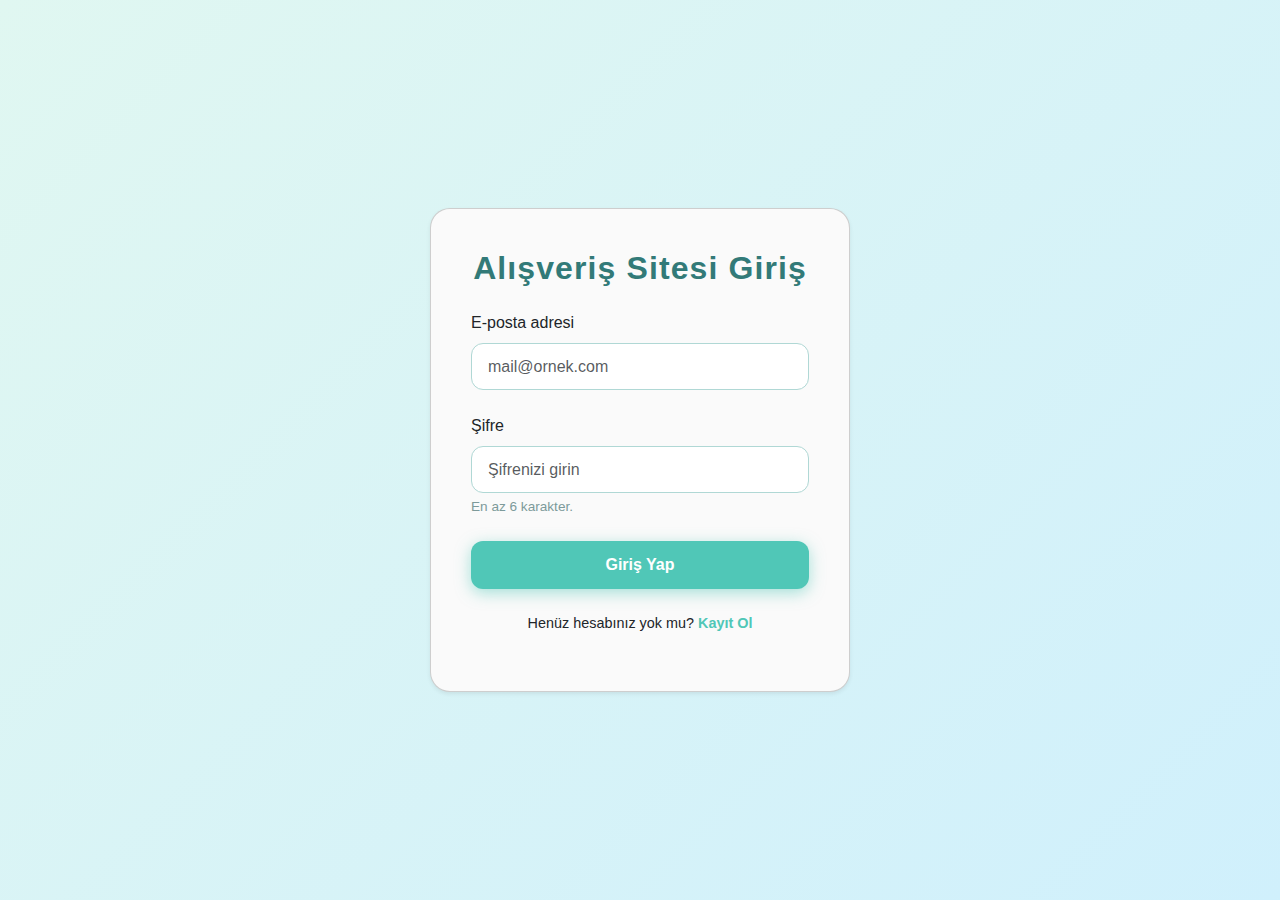
<file: index.html>
﻿<!DOCTYPE html>
<html lang="tr">
<head>
    <meta charset="UTF-8" />
    <meta name="viewport" content="width=device-width, initial-scale=1" />
    <title>Giriş Yap - Alışveriş Sitesi</title>
    <link href="https://cdn.jsdelivr.net/npm/bootstrap@5.3.0/dist/css/bootstrap.min.css" rel="stylesheet" />
    <style>
        body {
            background: linear-gradient(135deg, #e0f7f1, #d0f0fc);
            min-height: 100vh;
            display: flex;
            align-items: center;
            justify-content: center;
            font-family: 'Segoe UI', Tahoma, Geneva, Verdana, sans-serif;
            color: #3a3a3a;
        }

        .card {
            border-radius: 20px;
            box-shadow: 0 10px 30px rgba(100, 150, 150, 0.15);
            width: 100%;
            max-width: 420px;
            padding: 2.5rem;
            background: #fafafa;
            transition: transform 0.3s ease, box-shadow 0.3s ease;
        }

            .card:hover {
                transform: translateY(-7px);
                box-shadow: 0 15px 45px rgba(100, 150, 150, 0.25);
            }

        .form-control {
            border: 1.5px solid #b0d8d5;
            border-radius: 12px;
            transition: border-color 0.3s ease, box-shadow 0.3s ease;
            padding: 0.65rem 1rem;
        }

            .form-control:focus {
                border-color: #50c7b7;
                box-shadow: 0 0 10px #50c7b7aa;
                outline: none;
            }

        .btn-primary {
            background-color: #50c7b7;
            border: none;
            border-radius: 12px;
            padding: 0.75rem;
            font-weight: 600;
            transition: background-color 0.3s ease;
            box-shadow: 0 4px 15px rgba(80, 199, 183, 0.5);
        }

            .btn-primary:hover {
                background-color: #3aa796;
                box-shadow: 0 6px 20px rgba(58, 167, 150, 0.6);
            }

        .form-text {
            font-size: 0.85rem;
            color: #7d9a9a;
        }

        .register-link {
            color: #50c7b7;
            text-decoration: none;
            font-weight: 600;
            transition: color 0.3s ease;
        }

            .register-link:hover {
                color: #3aa796;
                text-decoration: underline;
            }

        h2 {
            color: #327a78;
            font-weight: 700;
            margin-bottom: 1.5rem;
            text-align: center;
            letter-spacing: 1.1px;
        }
    </style>
</head>
<body>

    <div class="card shadow-sm">
        <h2>Alışveriş Sitesi Giriş</h2>
        <form id="loginForm" autocomplete="off">
            <div class="mb-4">
                <label for="email" class="form-label">E-posta adresi</label>
                <input type="email" class="form-control" id="email" placeholder="mail@ornek.com" required />
            </div>
            <div class="mb-4">
                <label for="password" class="form-label">Şifre</label>
                <input type="password" class="form-control" id="password" placeholder="Şifrenizi girin" required minlength="6" />
                <div class="form-text">En az 6 karakter.</div>
            </div>
            <button type="submit" class="btn btn-primary w-100">Giriş Yap</button>
        </form>
        <p class="mt-4 text-center" style="font-size: 0.9rem;">
            Henüz hesabınız yok mu?
            <a href="register.html" class="register-link">Kayıt Ol</a>
        </p>
    </div>

    <script src="https://cdn.jsdelivr.net/npm/bootstrap@5.3.0/dist/js/bootstrap.bundle.min.js"></script>

    <script>
        document.getElementById('loginForm').addEventListener('submit', function (e) {
            e.preventDefault();
            const email = document.getElementById('email').value.trim();
            const password = document.getElementById('password').value.trim();

            // Basit kontrol, localStorage'daki kullanıcıları kontrol et
            const users = JSON.parse(localStorage.getItem('users') || '[]');
            const user = users.find(u => u.email === email && u.password === password);

            if (user) {
                localStorage.setItem('loggedInUser', JSON.stringify(user));
                alert('Giriş başarılı! Yönlendiriliyorsunuz...');
                window.location.href = 'shop.html';
            } else {
                alert('E-posta veya şifre yanlış!');
            }
        });
    </script>
    <script>
    const users = [
        { email: "admin@admin.com", password: "admin" },
        { email: "t.akdogan6181@gmail.com", password: "123456" }
    ];

    document.getElementById('loginForm').addEventListener('submit', function (e) {
        e.preventDefault();

        const email = document.getElementById('email').value.trim();
        const password = document.getElementById('password').value.trim();

        const user = users.find(u => u.email === email && u.password === password);

        if (user) {
            alert("Giriş başarılı! Hoş geldiniz, " + user.email);
            window.location.href = "shop.html";
        } else {
            alert("E-posta veya şifre yanlış!");
        }
    });
</script>
</body>
</html>
</file>
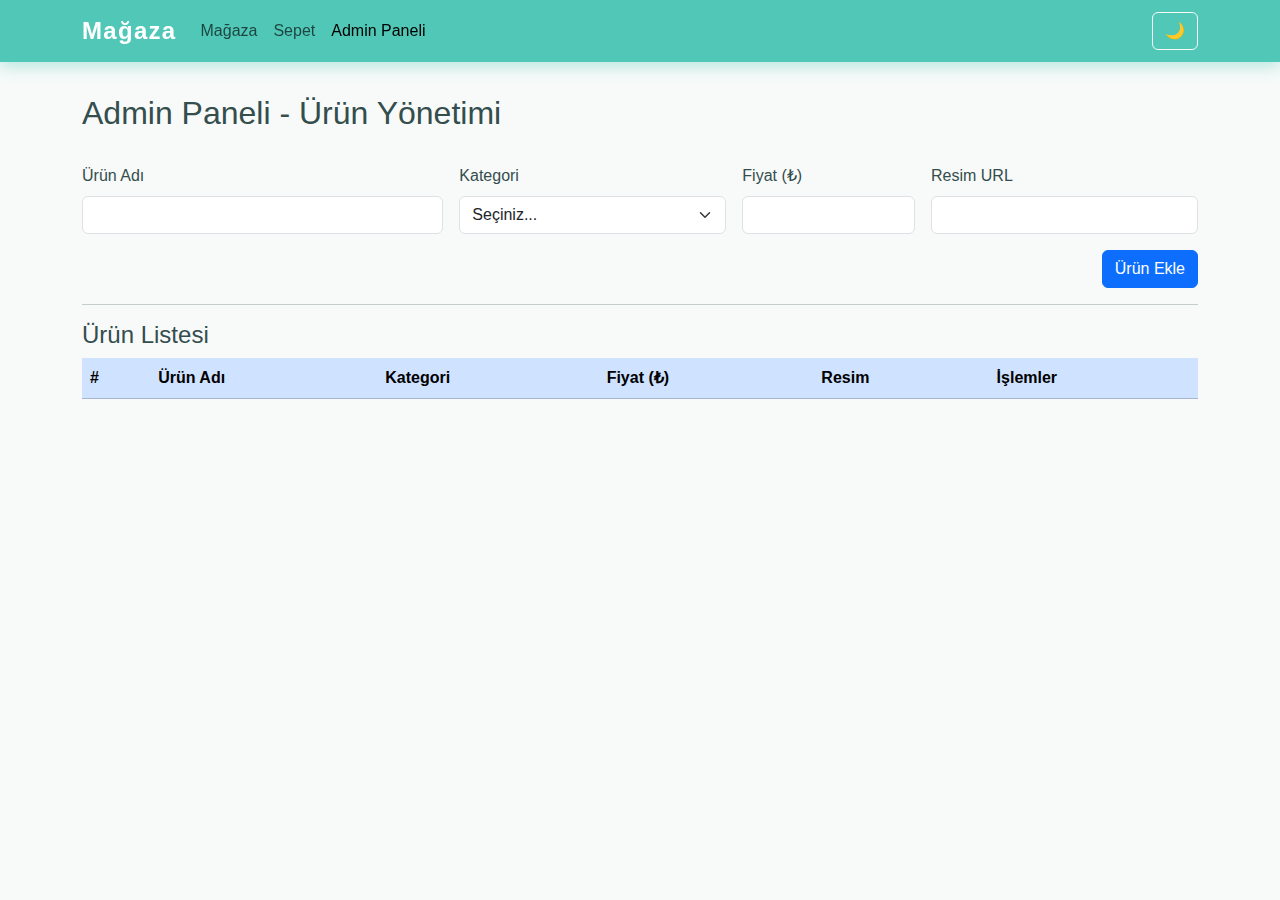
<file: admin.html>
﻿<!DOCTYPE html>
<html lang="tr">
<head>
    <meta charset="UTF-8" />
    <meta name="viewport" content="width=device-width, initial-scale=1" />
    <title>Admin Paneli - Alışveriş Sitesi</title>
    <link href="https://cdn.jsdelivr.net/npm/bootstrap@5.3.0/dist/css/bootstrap.min.css" rel="stylesheet" />
    <style>
        body {
            background-color: #f7faf9;
            min-height: 100vh;
            font-family: 'Segoe UI', Tahoma, Geneva, Verdana, sans-serif;
            padding-top: 70px;
            color: #344d4d;
        }

        .navbar {
            background-color: #50c7b7;
            box-shadow: 0 4px 15px rgba(80, 199, 183, 0.4);
        }

        .navbar-brand {
            font-weight: 700;
            color: #fff !important;
            letter-spacing: 1.3px;
            font-size: 1.5rem;
        }

        body.dark-mode {
            background-color: #121212;
            color: #ddd;
        }

            body.dark-mode .navbar {
                background-color: #222;
                box-shadow: 0 4px 15px rgba(255,255,255,0.1);
            }

            body.dark-mode table {
                color: #ddd;
            }

            body.dark-mode .form-control,
            body.dark-mode .form-select {
                background-color: #1e1e1e;
                color: #ddd;
                border-color: #444;
            }

                body.dark-mode .form-control:focus,
                body.dark-mode .form-select:focus {
                    border-color: #50c7b7;
                    box-shadow: 0 0 10px #50c7b7aa;
                }

            body.dark-mode .btn-primary {
                background-color: #50c7b7;
                border-color: #50c7b7;
            }
    </style>
</head>
<body>

    <nav class="navbar fixed-top navbar-expand-lg">
        <div class="container">
            <a class="navbar-brand" href="shop.html">Mağaza</a>
            <button class="navbar-toggler" type="button" data-bs-toggle="collapse" data-bs-target="#navMenu"
                    aria-controls="navMenu" aria-expanded="false" aria-label="Toggle navigation">
                <span class="navbar-toggler-icon" style="filter: invert(1);"></span>
            </button>
            <div class="collapse navbar-collapse" id="navMenu">
                <ul class="navbar-nav me-auto mb-2 mb-lg-0">
                    <li class="nav-item"><a class="nav-link" href="shop.html">Mağaza</a></li>
                    <li class="nav-item"><a class="nav-link" href="cart.html">Sepet</a></li>
                    <li class="nav-item"><a class="nav-link active" href="admin.html">Admin Paneli</a></li>
                </ul>
                <button id="darkModeToggle" class="btn btn-outline-light ms-3" title="Koyu/Açık Mod">🌙</button>
            </div>
        </div>
    </nav>

    <main class="container my-4">
        <h2>Admin Paneli - Ürün Yönetimi</h2>

        <form id="productForm" class="row g-3 my-3">
            <input type="hidden" id="productId" />
            <div class="col-md-4">
                <label for="productName" class="form-label">Ürün Adı</label>
                <input type="text" class="form-control" id="productName" required />
            </div>
            <div class="col-md-3">
                <label for="productCategory" class="form-label">Kategori</label>
                <select class="form-select" id="productCategory" required>
                    <option value="">Seçiniz...</option>
                    <option value="Elektronik">Elektronik</option>
                    <option value="Giyim">Giyim</option>
                    <option value="Ev">Ev</option>
                </select>
            </div>
            <div class="col-md-2">
                <label for="productPrice" class="form-label">Fiyat (₺)</label>
                <input type="number" class="form-control" id="productPrice" min="0" step="0.01" required />
            </div>
            <div class="col-md-3">
                <label for="productImage" class="form-label">Resim URL</label>
                <input type="url" class="form-control" id="productImage" required />
            </div>
            <div class="col-12 text-end">
                <button type="submit" class="btn btn-primary" id="submitBtn">Ürün Ekle</button>
                <button type="button" class="btn btn-secondary" id="cancelEditBtn" style="display:none;">İptal</button>
            </div>
        </form>

        <hr />

        <h4>Ürün Listesi</h4>
        <div class="table-responsive">
            <table class="table table-striped table-hover align-middle">
                <thead class="table-primary">
                    <tr>
                        <th>#</th>
                        <th>Ürün Adı</th>
                        <th>Kategori</th>
                        <th>Fiyat (₺)</th>
                        <th>Resim</th>
                        <th>İşlemler</th>
                    </tr>
                </thead>
                <tbody id="productTableBody"></tbody>
            </table>
        </div>
    </main>

    <script src="https://cdn.jsdelivr.net/npm/bootstrap@5.3.0/dist/js/bootstrap.bundle.min.js"></script>

    <script>
        // Dark mode toggle
        const darkModeToggle = document.getElementById('darkModeToggle');
        const body = document.body;

        function applyDarkMode(isDark) {
            if (isDark) {
                body.classList.add('dark-mode');
                darkModeToggle.textContent = '☀️';
            } else {
                body.classList.remove('dark-mode');
                darkModeToggle.textContent = '🌙';
            }
        }

        let isDarkMode = localStorage.getItem('darkMode') === 'true';
        applyDarkMode(isDarkMode);

        darkModeToggle.addEventListener('click', () => {
            isDarkMode = !isDarkMode;
            localStorage.setItem('darkMode', isDarkMode);
            applyDarkMode(isDarkMode);
        });

        // Product management
        const productForm = document.getElementById('productForm');
        const productIdInput = document.getElementById('productId');
        const productNameInput = document.getElementById('productName');
        const productCategorySelect = document.getElementById('productCategory');
        const productPriceInput = document.getElementById('productPrice');
        const productImageInput = document.getElementById('productImage');
        const productTableBody = document.getElementById('productTableBody');
        const submitBtn = document.getElementById('submitBtn');
        const cancelEditBtn = document.getElementById('cancelEditBtn');

        const LS_PRODUCTS_KEY = 'products';

        // Load products
        function loadProducts() {
            const data = localStorage.getItem(LS_PRODUCTS_KEY);
            if (data) return JSON.parse(data);
            return [];
        }

        // Save products
        function saveProducts(products) {
            localStorage.setItem(LS_PRODUCTS_KEY, JSON.stringify(products));
        }

        // Render product list
        function renderProducts() {
            const products = loadProducts();
            productTableBody.innerHTML = '';
            products.forEach(product => {
                const tr = document.createElement('tr');
                tr.innerHTML = `
                        <td>${product.id}</td>
                        <td>${product.name}</td>
                        <td>${product.category}</td>
                        <td>${product.price.toLocaleString('tr-TR')} ₺</td>
                        <td><img src="${product.image}" alt="${product.name}" style="height: 50px; border-radius: 8px;" /></td>
                        <td>
                            <button class="btn btn-sm btn-warning edit-btn" data-id="${product.id}">Düzenle</button>
                            <button class="btn btn-sm btn-danger delete-btn" data-id="${product.id}">Sil</button>
                        </td>
                    `;
                productTableBody.appendChild(tr);
            });
        }

        // Clear form
        function clearForm() {
            productIdInput.value = '';
            productNameInput.value = '';
            productCategorySelect.value = '';
            productPriceInput.value = '';
            productImageInput.value = '';
            submitBtn.textContent = 'Ürün Ekle';
            cancelEditBtn.style.display = 'none';
        }

        // Add/update product
        productForm.addEventListener('submit', e => {
            e.preventDefault();
            const products = loadProducts();

            const id = productIdInput.value;
            const name = productNameInput.value.trim();
            const category = productCategorySelect.value;
            const price = parseFloat(productPriceInput.value);
            const image = productImageInput.value.trim();

            if (!name || !category || isNaN(price) || !image) {
                alert('Lütfen tüm alanları doldurun.');
                return;
            }

            if (id) {
                // Update
                const index = products.findIndex(p => p.id === parseInt(id));
                if (index > -1) {
                    products[index] = { id: parseInt(id), name, category, price, image };
                    alert('Ürün güncellendi!');
                }
            } else {
                // Add new
                const newId = products.length > 0 ? Math.max(...products.map(p => p.id)) + 1 : 1;
                products.push({ id: newId, name, category, price, image });
                alert('Yeni ürün eklendi!');
            }

            saveProducts(products);
            renderProducts();
            clearForm();
        });

        // Edit and delete buttons
        productTableBody.addEventListener('click', e => {
            if (e.target.classList.contains('edit-btn')) {
                const id = parseInt(e.target.dataset.id);
                const products = loadProducts();
                const product = products.find(p => p.id === id);
                if (product) {
                    productIdInput.value = product.id;
                    productNameInput.value = product.name;
                    productCategorySelect.value = product.category;
                    productPriceInput.value = product.price;
                    productImageInput.value = product.image;
                    submitBtn.textContent = 'Güncelle';
                    cancelEditBtn.style.display = 'inline-block';
                }
            }
            else if (e.target.classList.contains('delete-btn')) {
                const id = parseInt(e.target.dataset.id);
                if (confirm('Bu ürünü silmek istediğinize emin misiniz?')) {
                    let products = loadProducts();
                    products = products.filter(p => p.id !== id);
                    saveProducts(products);
                    renderProducts();
                }
            }
        });

        // Cancel edit
        cancelEditBtn.addEventListener('click', () => {
            clearForm();
        });

        // İlk yüklemede ürünleri göster
        renderProducts();

        // Admin paneli için parola fonksiyonu (isteğe bağlı)
        function askAdminPassword() {
            const password = prompt("Admin paneline erişmek için şifreyi girin:");
            if (password === null) return; // iptal

            const correctPassword = "12345";

            if (password === correctPassword) {
                alert("Şifre doğru! Admin paneline yönlendiriliyorsunuz.");
                window.location.href = "admin.html";
            } else {
                alert("Yanlış şifre! Erişim engellendi.");
            }
        }
    </script>
</body>
</html>
</file>
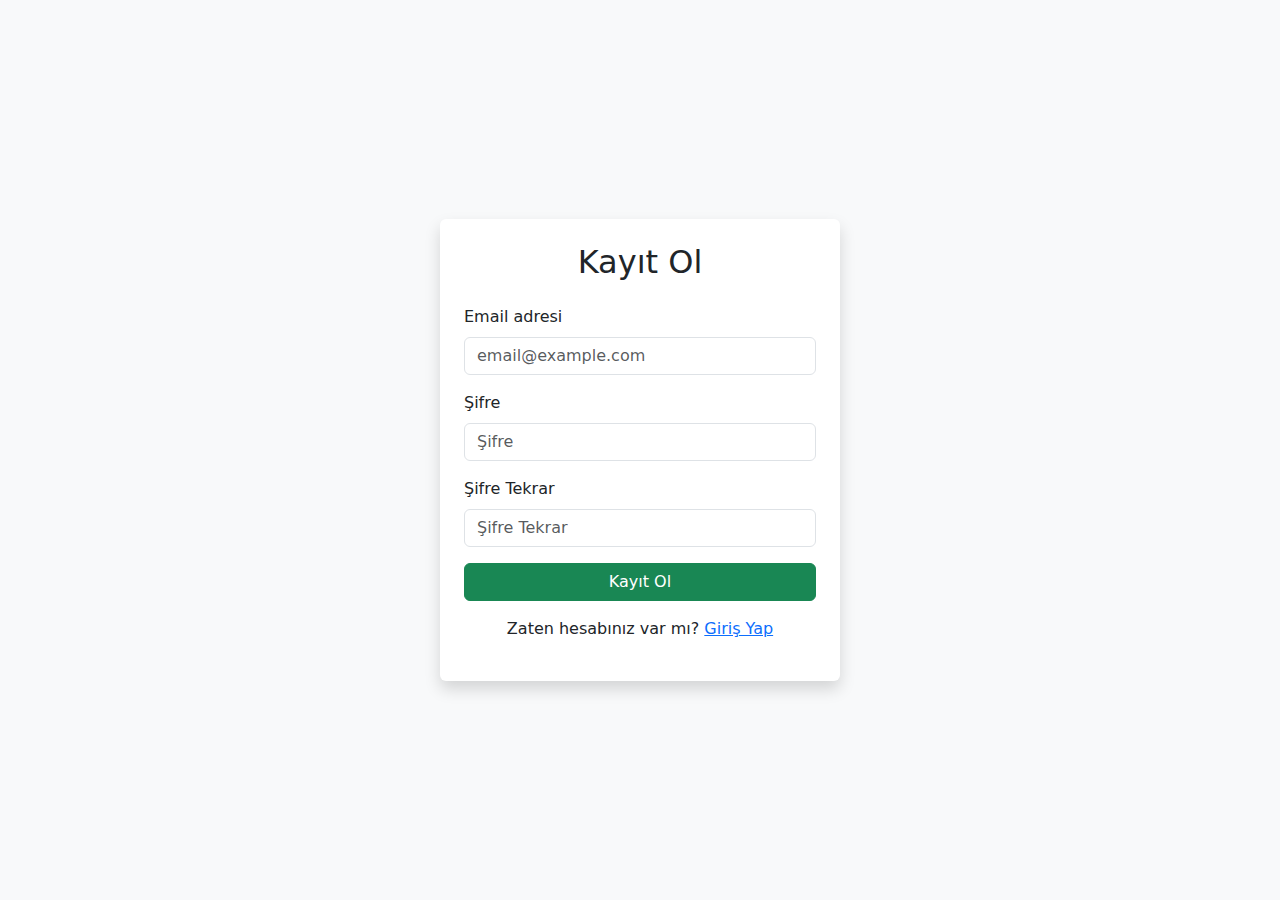
<file: register.html>
﻿<!DOCTYPE html>
<html lang="tr">
<head>
    <meta charset="UTF-8" />
    <meta name="viewport" content="width=device-width, initial-scale=1" />
    <title>Kayıt Ol - Alışveriş Sitesi</title>
    <link href="https://cdn.jsdelivr.net/npm/bootstrap@5.3.0/dist/css/bootstrap.min.css" rel="stylesheet" />
    <link rel="stylesheet" href="css/style.css" />
</head>
<body class="bg-light">
    <div class="container d-flex justify-content-center align-items-center vh-100">
        <form id="registerForm" class="p-4 bg-white rounded shadow" style="min-width: 320px; max-width: 400px; width: 100%;">
            <h2 class="mb-4 text-center">Kayıt Ol</h2>
            <div class="mb-3">
                <label for="registerEmail" class="form-label">Email adresi</label>
                <input type="email" class="form-control" id="registerEmail" placeholder="email@example.com" required />
            </div>
            <div class="mb-3">
                <label for="registerPassword" class="form-label">Şifre</label>
                <input type="password" class="form-control" id="registerPassword" placeholder="Şifre" required />
            </div>
            <div class="mb-3">
                <label for="registerPasswordConfirm" class="form-label">Şifre Tekrar</label>
                <input type="password" class="form-control" id="registerPasswordConfirm" placeholder="Şifre Tekrar" required />
            </div>
            <button type="submit" class="btn btn-success w-100">Kayıt Ol</button>
            <p class="mt-3 text-center">
                Zaten hesabınız var mı? <a href="index.html">Giriş Yap</a>
            </p>
        </form>
    </div>

    <script src="js/main.js"></script>
</body>
</html>
</file>
<file: css/style.css>
﻿body {
    transition: background-color 0.3s, color 0.3s;
}

    body.dark-mode {
        background-color: #121212 !important;
        color: #eee !important;
    }

        body.dark-mode .bg-light {
            background-color: #222 !important;
        }

        body.dark-mode .bg-white {
            background-color: #1e1e1e !important;
            color: #ddd;
        }

        body.dark-mode .navbar {
            background-color: #333 !important;
        }

        body.dark-mode .btn-outline-light {
            color: #ddd;
            border-color: #ddd;
        }

            body.dark-mode .btn-outline-light:hover {
                background-color: #ddd;
                color: #333;
            }

.card, .list-group-item {
    transition: background-color 0.3s, color 0.3s;
}

body.dark-mode .card, body.dark-mode .list-group-item {
    background-color: #1c1c1c;
    color: #ddd;
}

/* Responsive adjustments */
@media (max-width: 576px) {
    form {
        min-width: 90vw !important;
    }
}
.navbar {
    height: 70px; /* Sabit yükseklik */
    background-color: #50c7b7;
    box-shadow: 0 4px 15px rgba(80, 199, 183, 0.4);
    display: flex;
    align-items: center; /* Dikey ortala */
    padding-top: 0;
    padding-bottom: 0;
}

.navbar-brand {
    font-weight: 700;
    color: #fff !important;
    letter-spacing: 1.3px;
    font-size: 1.7rem;
    line-height: 70px; /* Navbar yüksekliğine göre */
}

.navbar .form-control,
.navbar .form-select {
    height: 42px;
    border-radius: 12px;
    padding: 0.4rem 1rem;
}

.navbar .btn-cart {
    height: 42px;
    padding: 0 1rem;
    font-weight: 600;
    border-radius: 12px;
    font-size: 0.95rem;
    transition: background-color 0.3s ease;
    display: flex;
    align-items: center;
    justify-content: center;
}

.navbar-toggler {
    border: none;
    font-size: 1.6rem;
    color: white;
    padding: 6px 10px;
}

.navbar-toggler-icon {
    filter: invert(1);
    width: 30px;
    height: 30px;
}

.cart-icon-wrapper {
    font-size: 1.6rem;
    position: relative;
    cursor: pointer;
    color: white;
    display: flex;
    align-items: center;
    justify-content: center;
    height: 42px;
    width: 42px;
}

#cartCount {
    top: 6px;
    right: 6px;
    padding: 2px 7px;
    font-size: 0.75rem;
}
.dropdown-toggle::after {
    margin-left: 0.25rem;
    vertical-align: 0.15em;
}

.navbar .dropdown-toggle {
    color: white !important;
    font-weight: 600;
    user-select: none;
}
/* Koyu mod animasyonu */
body, .navbar, .product-card, .dropdown-menu {
    transition: background-color 0.4s ease, color 0.4s ease, box-shadow 0.4s ease;
}

/* Dropdown menü koyu mod */
.dark-mode .dropdown-menu {
    background-color: #333 !important;
    color: #ddd !important;
}

.dark-mode .dropdown-item {
    color: #ddd !important;
}

    .dark-mode .dropdown-item:hover, .dark-mode .dropdown-item:focus {
        background-color: #444 !important;
        color: #fff !important;
    }

/* Navbar koyu mod renkler */
.dark-mode .navbar {
    background-color: #222 !important;
    box-shadow: 0 4px 15px rgba(255, 255, 255, 0.1) !important;
}

/* Ürün kart koyu mod renkler */
.dark-mode .product-card {
    background-color: #1e1e1e !important;
    box-shadow: 0 6px 18px rgba(255, 255, 255, 0.1) !important;
    color: #ddd !important;
}

/* Input, select koyu mod */
.dark-mode .form-control, .dark-mode .form-select {
    background-color: #333;
    color: #ddd;
    border-color: #555;
}

    .dark-mode .form-control:focus, .dark-mode .form-select:focus {
        border-color: #50c7b7;
        box-shadow: 0 0 10px #50c7b7aa;
        outline: none;
    }

/* Sepet ikonu koyu mod */
.dark-mode .cart-icon-wrapper {
    color: #ddd !important;
}

/* Navbar brand koyu mod */
.dark-mode .navbar-brand {
    color: #50c7b7 !important;
}

/* Dark mode toggle ikon renk */
.dark-mode #darkModeToggle:hover {
    color: #a0f0e0 !important;
}
</file>
